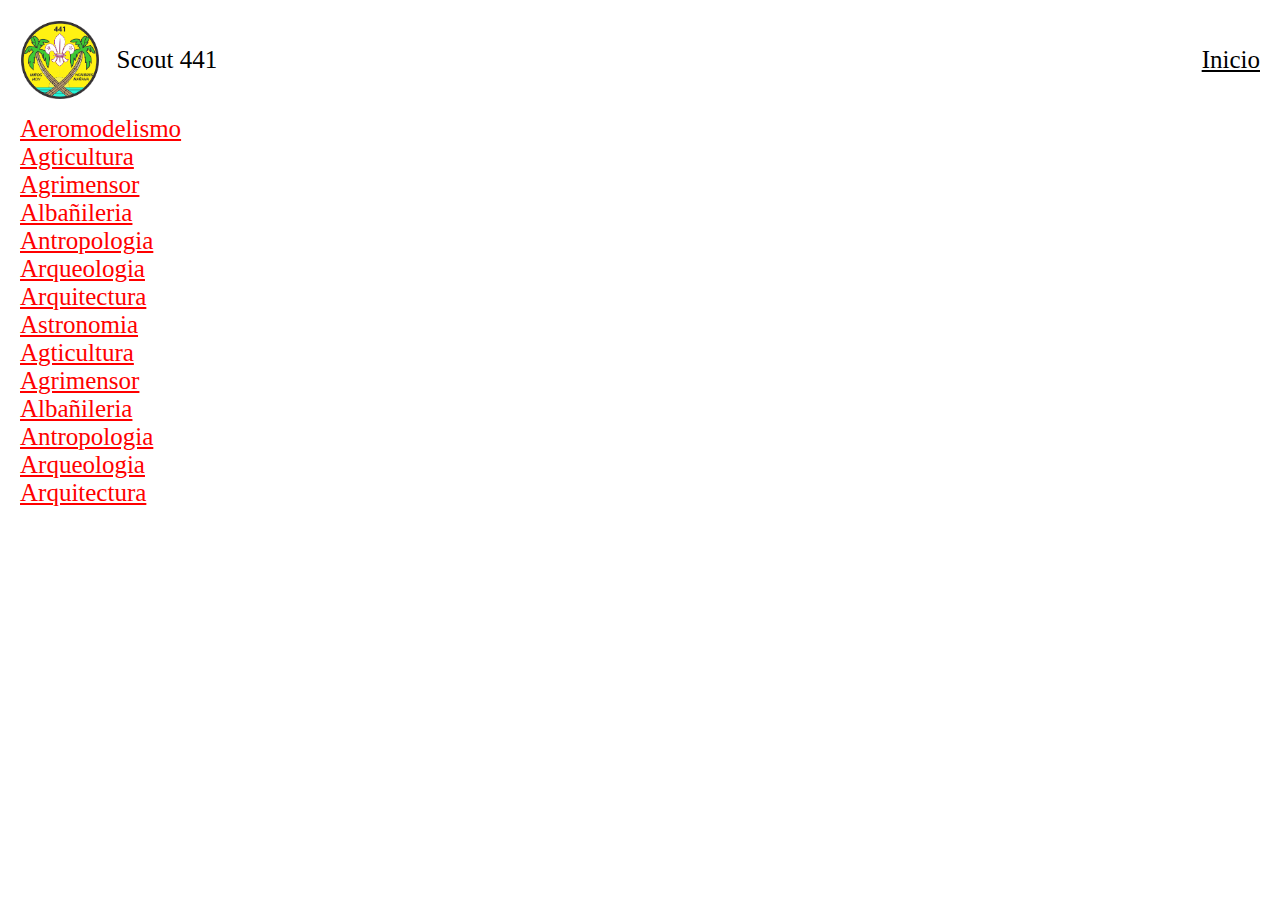
<file: index.html>
<!DOCTYPE html>
<html lang="es">
  <head>
    <meta charset="utf-8" />
    <meta name="viewport" content="width=device-width" />
    <title>Parches-Scout</title>
    <link href="Css/style.css" rel="stylesheet" type="text/css" />
    <link rel="stylesheet" href="Css/Encabezado.css" />
  </head>

  <body>
    <header>
      <a href="" class="logo">
        <img src="Imagenes/441.png" alt="441" class="logo-img" />
        <p class="logo-text">Scout 441</p>
      </a>

      <h2></h2>
      <a class="links-Encabezado" href="index.html">Inicio</a>
    </header>
    <nav>
      <a class="links" href="Aeromodelismo.html">Aeromodelismo</a>
      <br />
      <a class="links" href="Agricultura.html">Agticultura</a>
      <br />
      <a class="links" href="Agrimensor.html">Agrimensor</a>
      <br />
      <a class="links" href="Albañileria.html">Albañileria</a>
      <br />
      <a class="links" href="Antropologia.html">Antropologia</a>
      <br />
      <a class="links" href="Arqueologia.html">Arqueologia</a>
      <br />
      <a class="links" href="Arquitectura.html">Arquitectura</a>
      <br />
      <a class="links" href="Astronomia.html">Astronomia</a>
      <br />
      <a class="links" href="Agricultura.html">Agticultura</a>
      <br />
      <a class="links" href="Agrimensor.html">Agrimensor</a>
      <br />
      <a class="links" href="Albañileria.html">Albañileria</a>
      <br />
      <a class="links" href="Antropologia.html">Antropologia</a>
      <br />
      <a class="links" href="Arqueologia.html">Arqueologia</a>
      <br />
      <a class="links" href="Arquitectura.html">Arquitectura</a>
      <br />
    </nav>
  </body>
</html>
</file>
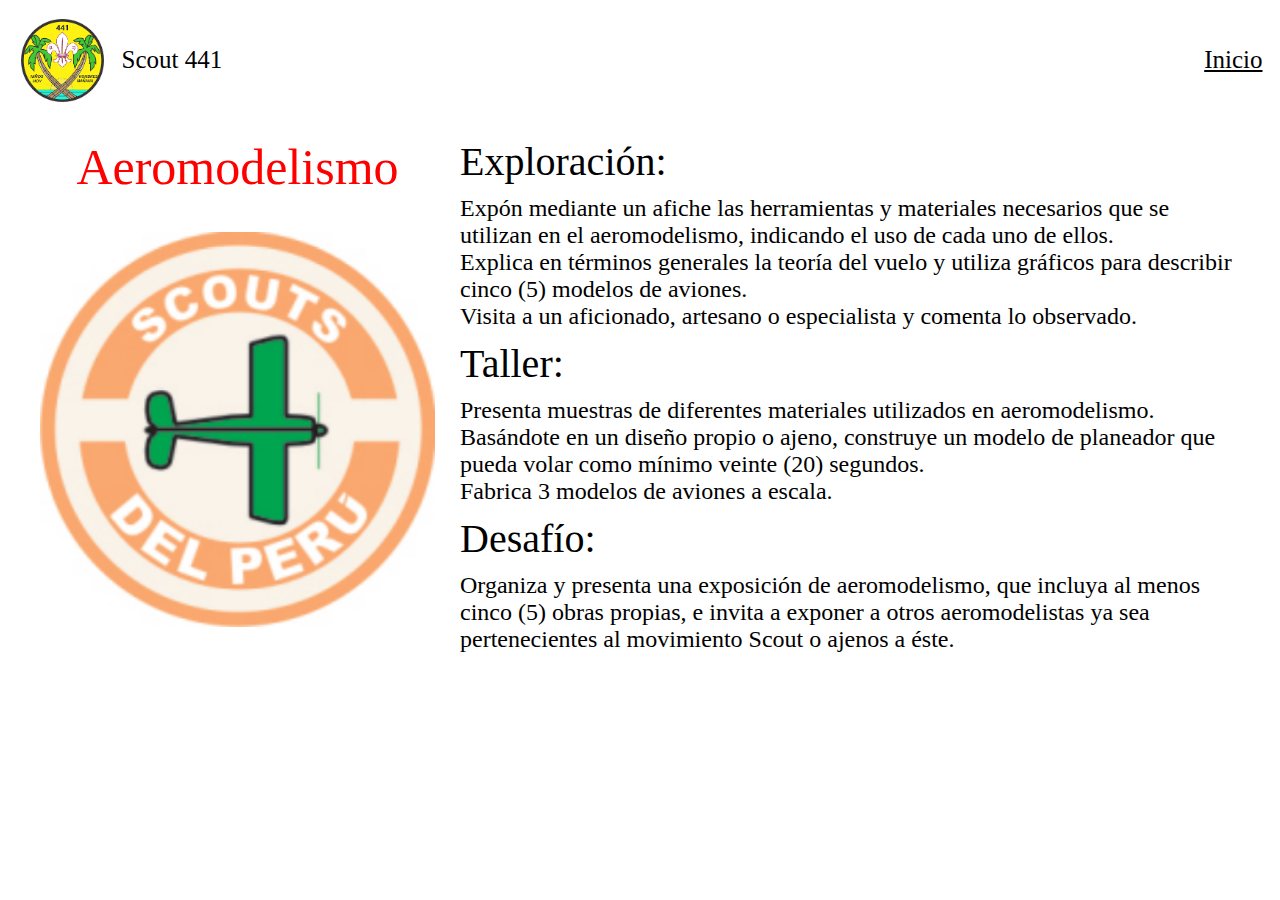
<file: Aeromodelismo.html>
<!DOCTYPE html>
<html lang="es">
  <head>
    <meta charset="utf-8" />
    <title>Aeromodelismo-Scout</title>
    <link rel="stylesheet" href="Css/Parche.css" />
    <link rel="stylesheet" href="Css/Encabezado.css" />
  </head>

  <body>
    <header>
      <a href="" class="logo">
        <img src="Imagenes/441.png" alt="441" class="logo-img" />
        <p class="logo-text">Scout 441</p>
      </a>

      <h2></h2>
      <a class="links-Encabezado" href="index.html">Inicio</a>
    </header>

    <div class="contenedor">
      <div class="parche">
        <p id="title">Aeromodelismo</p>
        <figure class="saas">
          <img id="image" src="Imagenes/Aeromodelismo.png" />
        </figure>
      </div>

      <div class="textos">
        <p class="textotitular">Exploración:</p>
        <p class="texto">
          Expón mediante un afiche las herramientas y materiales necesarios que
          se utilizan en el aeromodelismo, indicando el uso de cada uno de
          ellos.
          <br />
          Explica en términos generales la teoría del vuelo y utiliza gráficos
          para describir cinco (5) modelos de aviones.
          <br />
          Visita a un aficionado, artesano o especialista y comenta lo
          observado.
        </p>
        <br />
        <p class="textotitular">Taller:</p>
        <p class="texto">
          Presenta muestras de diferentes materiales utilizados en
          aeromodelismo.
          <br />
          Basándote en un diseño propio o ajeno, construye un modelo de
          planeador que pueda volar como mínimo veinte (20) segundos.
          <br />
          Fabrica 3 modelos de aviones a escala.
        </p>
        <p class="textotitular">Desafío:</p>
        <p class="texto">
          Organiza y presenta una exposición de aeromodelismo, que incluya al
          menos cinco (5) obras propias, e invita a exponer a otros
          aeromodelistas ya sea pertenecientes al movimiento Scout o ajenos a
          éste.
        </p>
      </div>
    </div>
  </body>
</html>
</file>
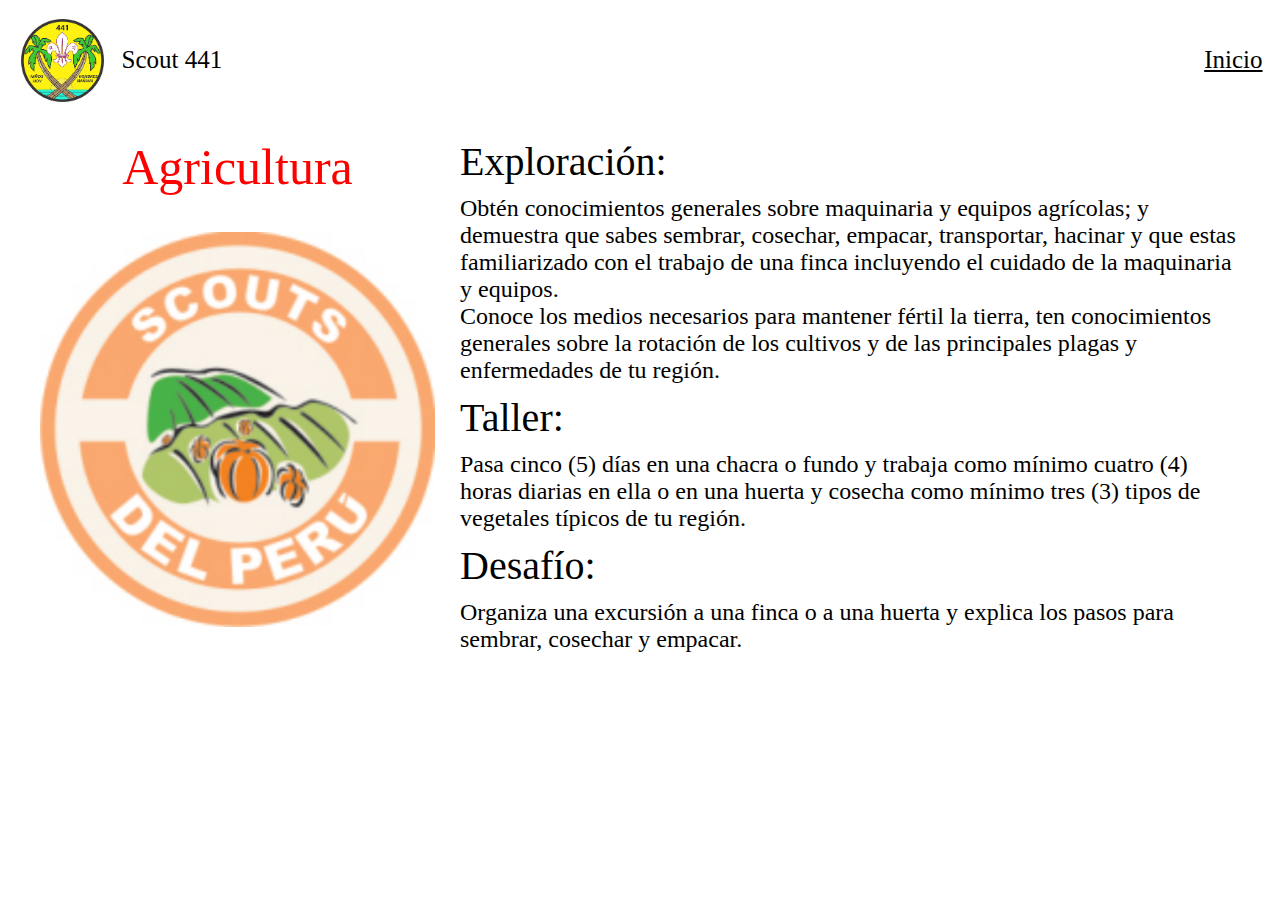
<file: Agricultura.html>
<!DOCTYPE html>
<html lang="es">
  <head>
    <meta charset="utf-8" />
    <title>Agricultura-Scout</title>
    <link rel="stylesheet" href="Css/Parche.css" />
    <link rel="stylesheet" href="Css/Encabezado.css" />
  </head>

  <body>
    <header>
      <a href="" class="logo">
        <img src="Imagenes/441.png" alt="441" class="logo-img" />
        <p class="logo-text">Scout 441</p>
      </a>

      <h2></h2>
      <a class="links-Encabezado" href="index.html">Inicio</a>
    </header>

    <div class="contenedor">
      <div class="parche">
        <p id="title">Agricultura</p>
        <figure class="saas">
          <img id="image" src="Imagenes/Agricultura.png" />
        </figure>
      </div>

      <div class="textos">
        <p class="textotitular">Exploración:</p>
        <p class="texto">
          Obtén conocimientos generales sobre maquinaria y equipos agrícolas; y
          demuestra que sabes sembrar, cosechar, empacar, transportar, hacinar y
          que estas familiarizado con el trabajo de una finca incluyendo el
          cuidado de la maquinaria y equipos.
          <br />
          Conoce los medios necesarios para mantener fértil la tierra, ten
          conocimientos generales sobre la rotación de los cultivos y de las
          principales plagas y enfermedades de tu región.
        </p>
        <br />
        <p class="textotitular">Taller:</p>
        <p class="texto">
          Pasa cinco (5) días en una chacra o fundo y trabaja como mínimo cuatro
          (4) horas diarias en ella o en una huerta y cosecha como mínimo tres
          (3) tipos de vegetales típicos de tu región.
        </p>
        <p class="textotitular">Desafío:</p>
        <p class="texto">
          Organiza una excursión a una finca o a una huerta y explica los pasos
          para sembrar, cosechar y empacar.
        </p>
      </div>
    </div>
  </body>
</html>
</file>
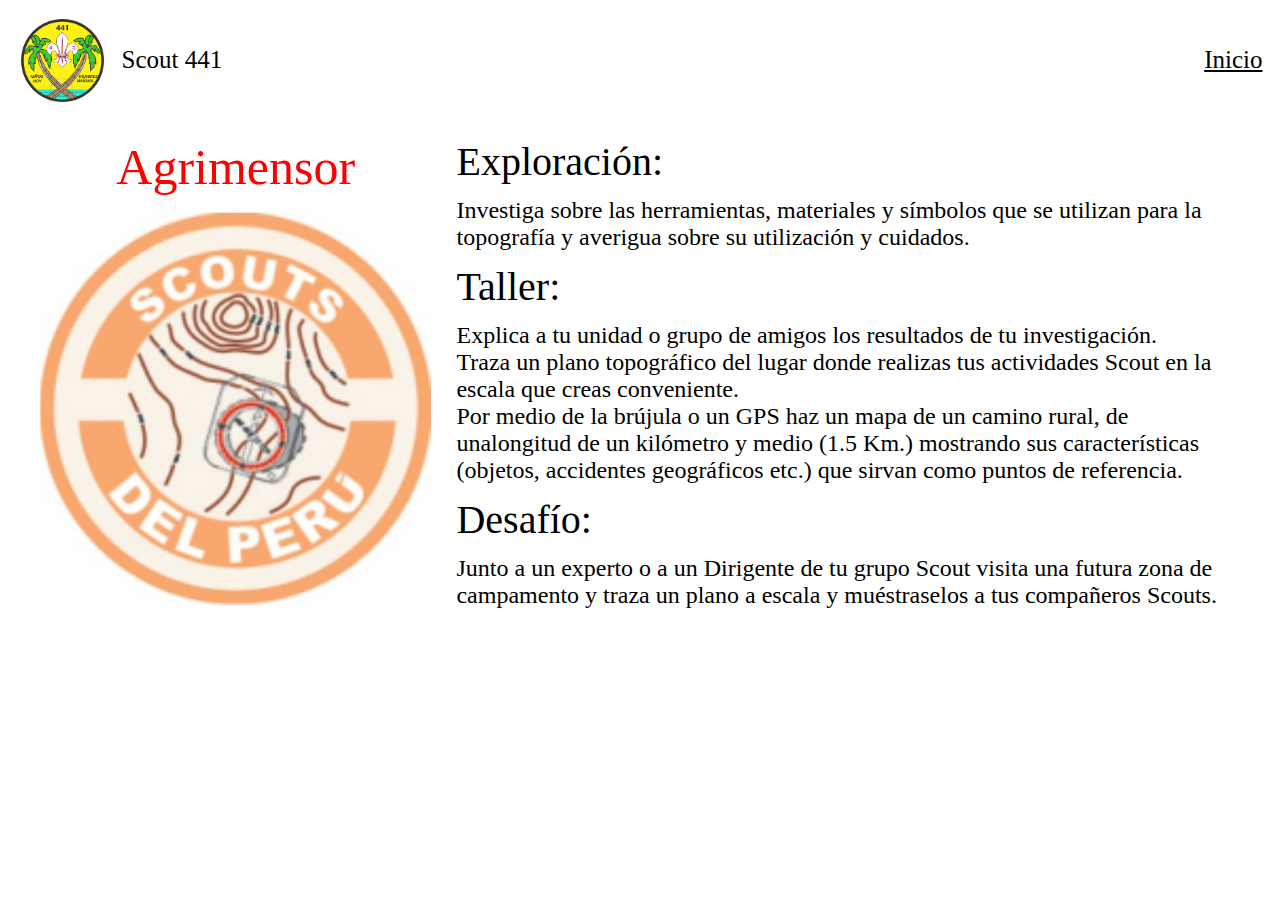
<file: Agrimensor.html>
<!DOCTYPE html>
<html lang="es">
  <head>
    <meta charset="utf-8" />
    <title>Agrimensor-Scout</title>
    <link rel="stylesheet" href="Css/Parche.css" />
    <link rel="stylesheet" href="Css/Encabezado.css" />
  </head>

  <body>
    <header>
      <a href="" class="logo">
        <img src="Imagenes/441.png" alt="441" class="logo-img" />
        <p class="logo-text">Scout 441</p>
      </a>

      <h2></h2>
      <a class="links-Encabezado" href="index.html">Inicio</a>
    </header>

    <div class="contenedor">
      <div class="parche">
        <p id="title">Agrimensor</p>
        <figure class="saas">
          <img id="image" src="Imagenes/Agrimensor.jpeg" />
        </figure>
      </div>

      <div class="textos">
        <p class="textotitular">Exploración:</p>
        <p class="texto">
          Investiga sobre las herramientas, materiales y símbolos que se
          utilizan para la topografía y averigua sobre su utilización y
          cuidados.
        </p>
        <br />
        <p class="textotitular">Taller:</p>
        <p class="texto">
          Explica a tu unidad o grupo de amigos los resultados de tu
          investigación.<br />Traza un plano topográfico del lugar donde
          realizas tus actividades Scout en la escala que creas conveniente.<br />Por
          medio de la brújula o un GPS haz un mapa de un camino rural, de
          unalongitud de un kilómetro y medio (1.5 Km.) mostrando sus
          características (objetos, accidentes geográficos etc.) que sirvan como
          puntos de referencia.
        </p>
        <p class="textotitular">Desafío:</p>
        <p class="texto">
          Junto a un experto o a un Dirigente de tu grupo Scout visita una
          futura zona de campamento y traza un plano a escala y muéstraselos a
          tus compañeros Scouts.
        </p>
      </div>
    </div>
  </body>
</html>
</file>
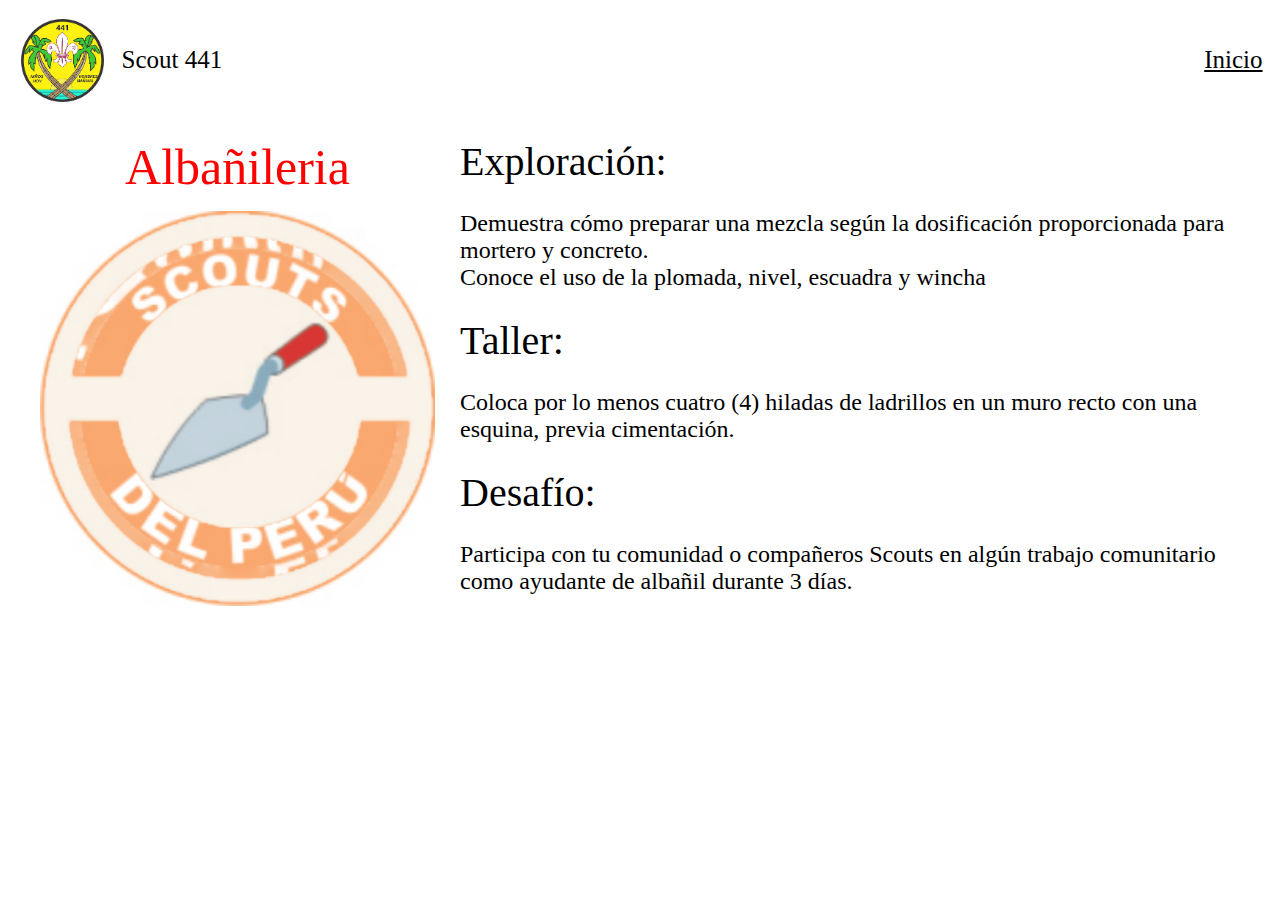
<file: Albañileria.html>
<!DOCTYPE html>
<html lang="es">
  <head>
    <meta charset="utf-8" />
    <title>Albañileria-Scout</title>
    <link rel="stylesheet" href="Css/Parche.css" />
    <link rel="stylesheet" href="Css/Encabezado.css" />
  </head>

  <body>
    <header>
      <a href="" class="logo">
        <img src="Imagenes/441.png" alt="441" class="logo-img" />
        <p class="logo-text">Scout 441</p>
      </a>

      <h2></h2>
      <a class="links-Encabezado" href="index.html">Inicio</a>
    </header>

    <div class="contenedor">
      <div class="parche">
        <p id="title">Albañileria</p>
        <figure class="saas">
          <img id="image" src="Imagenes/Albañileria.png" />
        </figure>
      </div>

      <div class="textos">
        <p class="textotitular">Exploración:</p>
        <p class="texto">
          Demuestra cómo preparar una mezcla según la dosificación proporcionada
          para mortero y concreto.
          <br />
          Conoce el uso de la plomada, nivel, escuadra y wincha
        </p>
        <br />
        <p class="textotitular">Taller:</p>
        <p class="texto">
          Coloca por lo menos cuatro (4) hiladas de ladrillos en un muro recto
          con una esquina, previa cimentación.
        </p>
        <p class="textotitular">Desafío:</p>
        <p class="texto">
          Participa con tu comunidad o compañeros Scouts en algún trabajo
          comunitario como ayudante de albañil durante 3 días.
        </p>
      </div>
    </div>
  </body>
</html>
</file>
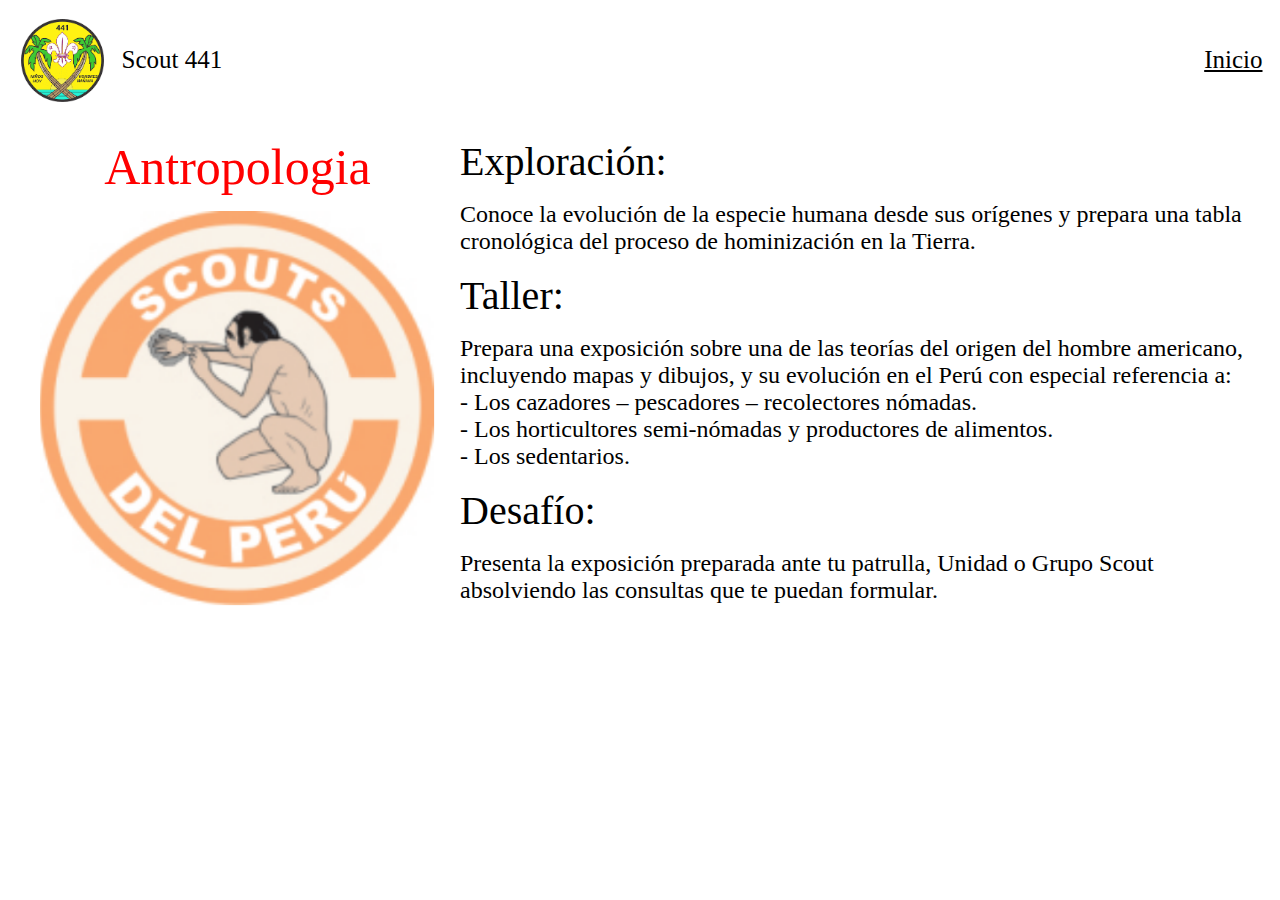
<file: Antropologia.html>
<!DOCTYPE html>
<html lang="es">
  <head>
    <meta charset="utf-8" />
    <title>Antropologia-Scout</title>
    <link rel="stylesheet" href="Css/Parche.css" />
    <link rel="stylesheet" href="Css/Encabezado.css" />
  </head>

  <body>
    <header>
      <a href="" class="logo">
        <img src="Imagenes/441.png" alt="441" class="logo-img" />
        <p class="logo-text">Scout 441</p>
      </a>

      <h2></h2>
      <a class="links-Encabezado" href="index.html">Inicio</a>
    </header>

    <div class="contenedor">
      <div class="parche">
        <p id="title">Antropologia</p>
        <figure class="saas">
          <img id="image" src="Imagenes/Antropologia.png" />
        </figure>
      </div>

      <div class="textos">
        <p class="textotitular">Exploración:</p>
        <p class="texto">
          Conoce la evolución de la especie humana desde sus orígenes y prepara
          una tabla cronológica del proceso de hominización en la Tierra.
        </p>
        <br />
        <p class="textotitular">Taller:</p>
        <p class="texto">
          Prepara una exposición sobre una de las teorías del origen del hombre
          americano, incluyendo mapas y dibujos, y su evolución en el Perú con
          especial referencia a:
          <br />
          - Los cazadores – pescadores – recolectores nómadas.
          <br />
          - Los horticultores semi-nómadas y productores de alimentos.
          <br />
          - Los sedentarios.
        </p>
        <p class="textotitular">Desafío:</p>
        <p class="texto">
          Presenta la exposición preparada ante tu patrulla, Unidad o Grupo
          Scout absolviendo las consultas que te puedan formular.
        </p>
      </div>
    </div>
  </body>
</html>
</file>
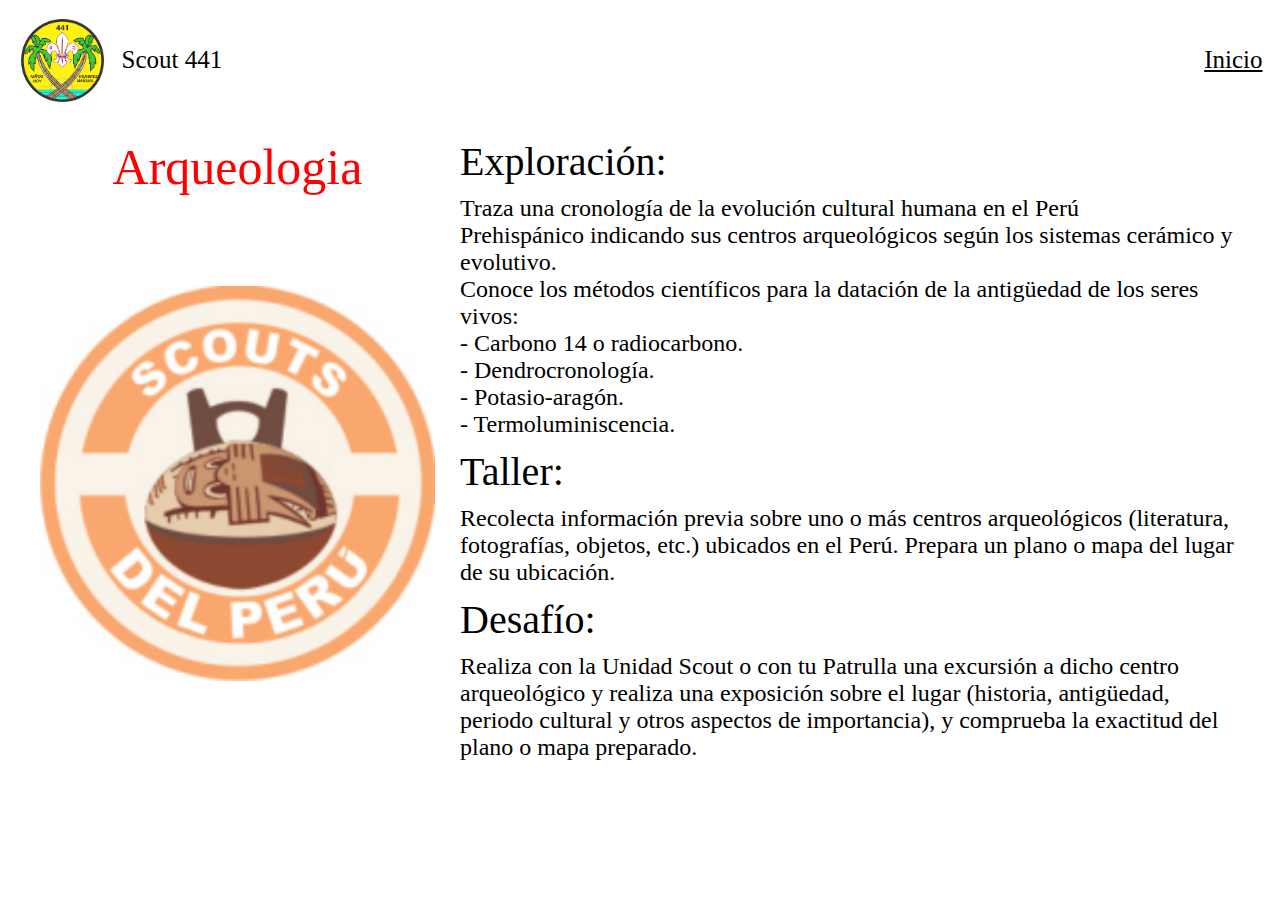
<file: Arqueologia.html>
<!DOCTYPE html>
<html lang="es">
  <head>
    <meta charset="utf-8" />
    <title>Arqueologia-Scout</title>
    <link rel="stylesheet" href="Css/Parche.css" />
    <link rel="stylesheet" href="Css/Encabezado.css" />
  </head>

  <body>
    <header>
      <a href="" class="logo">
        <img src="Imagenes/441.png" alt="441" class="logo-img" />
        <p class="logo-text">Scout 441</p>
      </a>

      <h2></h2>
      <a class="links-Encabezado" href="index.html">Inicio</a>
    </header>

    <div class="contenedor">
      <div class="parche">
        <p id="title">Arqueologia</p>
        <figure class="saas">
          <img id="image" src="Imagenes/Arqueologia.png" />
        </figure>
      </div>

      <div class="textos">
        <p class="textotitular">Exploración:</p>
        <p class="texto">
          Traza una cronología de la evolución cultural humana en el Perú
          <br />
          Prehispánico indicando sus centros arqueológicos según los sistemas
          cerámico y evolutivo.
          <br />
          Conoce los métodos científicos para la datación de la antigüedad de
          los seres vivos:
          <br />
          - Carbono 14 o radiocarbono.
          <br />
          - Dendrocronología.
          <br />
          - Potasio-aragón.
          <br />
          - Termoluminiscencia.
        </p>
        <br />
        <p class="textotitular">Taller:</p>
        <p class="texto">
          Recolecta información previa sobre uno o más centros arqueológicos
          (literatura, fotografías, objetos, etc.) ubicados en el Perú. Prepara
          un plano o mapa del lugar de su ubicación.
        </p>
        <p class="textotitular">Desafío:</p>
        <p class="texto">
          Realiza con la Unidad Scout o con tu Patrulla una excursión a dicho
          centro arqueológico y realiza una exposición sobre el lugar (historia,
          antigüedad, periodo cultural y otros aspectos de importancia), y
          comprueba la exactitud del plano o mapa preparado.
        </p>
      </div>
    </div>
  </body>
</html>
</file>
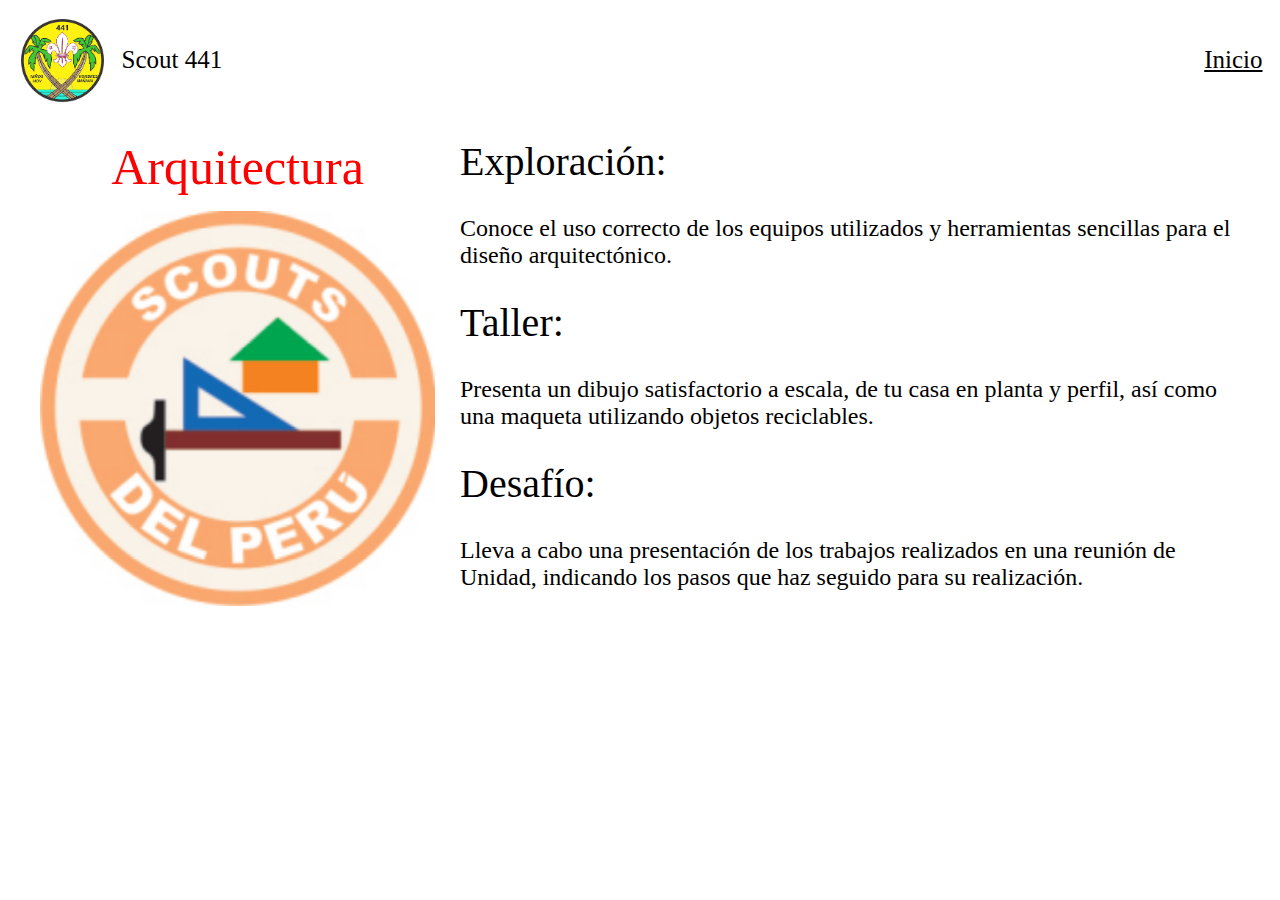
<file: Arquitectura.html>
<!DOCTYPE html>
<html lang="es">
  <head>
    <meta charset="utf-8" />
    <title>Arquitectura-Scout</title>
    <link rel="stylesheet" href="Css/Parche.css" />
    <link rel="stylesheet" href="Css/Encabezado.css" />
  </head>

  <body>
    <header>
      <a href="" class="logo">
        <img src="Imagenes/441.png" alt="441" class="logo-img" />
        <p class="logo-text">Scout 441</p>
      </a>

      <h2></h2>
      <a class="links-Encabezado" href="index.html">Inicio</a>
    </header>

    <div class="contenedor">
      <div class="parche">
        <p id="title">Arquitectura</p>
        <figure class="saas">
          <img id="image" src="Imagenes/Arquitectura.png" />
        </figure>
      </div>

      <div class="textos">
        <p class="textotitular">Exploración:</p>
        <p class="texto">
          Conoce el uso correcto de los equipos utilizados y herramientas
          sencillas para el diseño arquitectónico.
        </p>
        <br />
        <p class="textotitular">Taller:</p>
        <p class="texto">
          Presenta un dibujo satisfactorio a escala, de tu casa en planta y
          perfil, así como una maqueta utilizando objetos reciclables.
        </p>
        <p class="textotitular">Desafío:</p>
        <p class="texto">
          Lleva a cabo una presentación de los trabajos realizados en una
          reunión de Unidad, indicando los pasos que haz seguido para su
          realización.
        </p>
      </div>
    </div>
  </body>
</html>
</file>
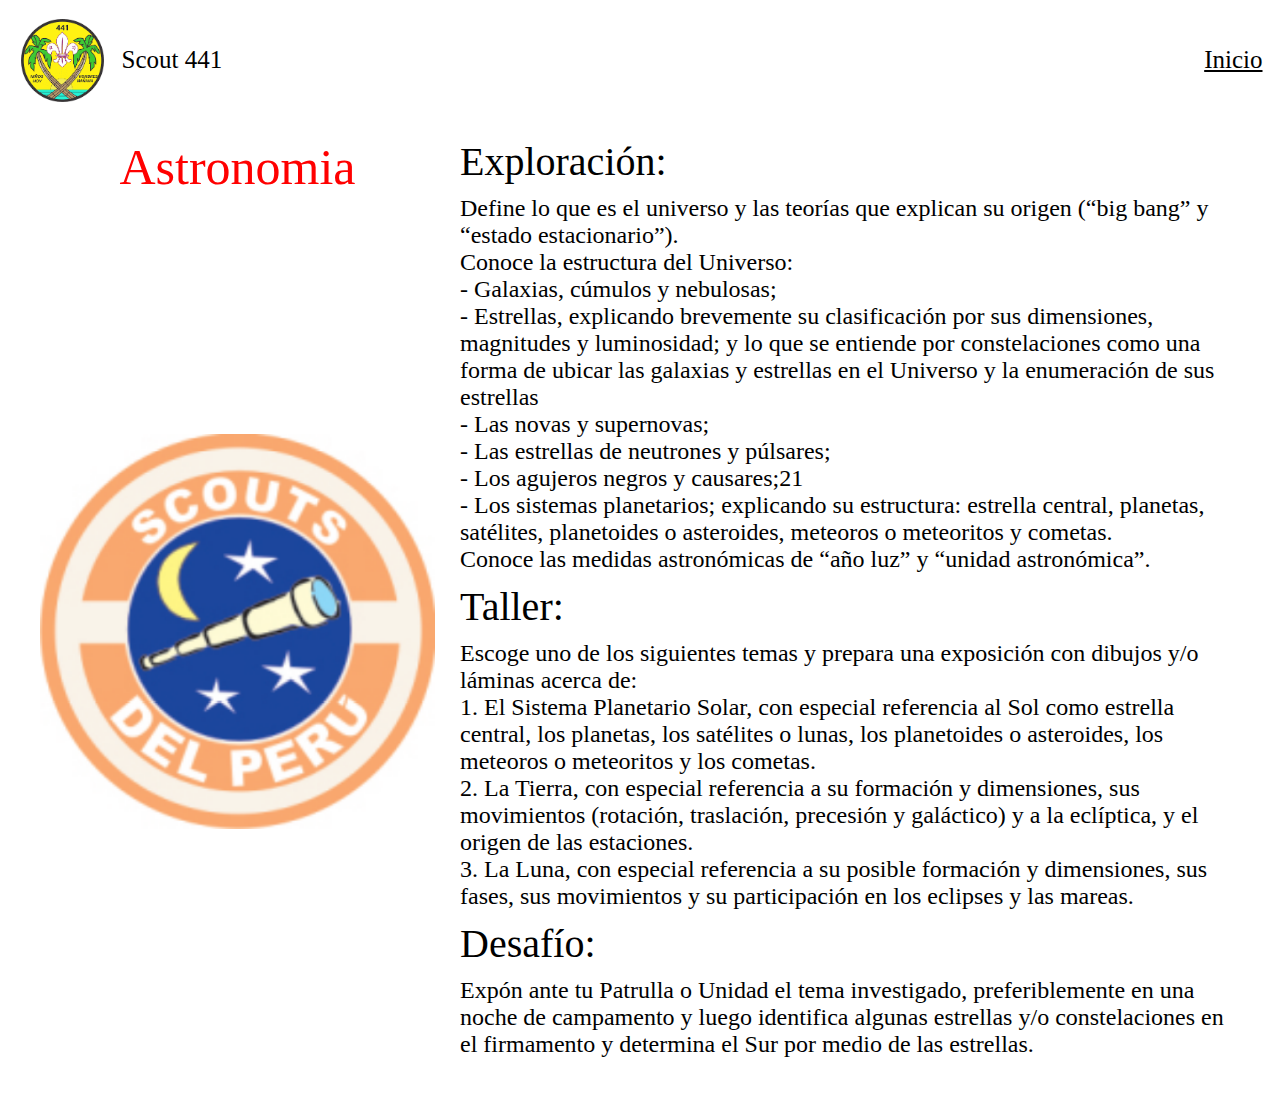
<file: Astronomia.html>
<!DOCTYPE html>
<html lang="es">
  <head>
    <meta charset="utf-8" />
    <title>Astronomia-Scout</title>
    <link rel="stylesheet" href="Css/Parche.css" />
    <link rel="stylesheet" href="Css/Encabezado.css" />
  </head>

  <body>
    <header>
      <a href="" class="logo">
        <img src="Imagenes/441.png" alt="441" class="logo-img" />
        <p class="logo-text">Scout 441</p>
      </a>

      <h2></h2>
      <a class="links-Encabezado" href="index.html">Inicio</a>
    </header>

    <div class="contenedor">
      <div class="parche">
        <p id="title">Astronomia</p>
        <figure class="saas">
          <img id="image" src="Imagenes/Astronomia.png" />
        </figure>
      </div>

      <div class="textos">
        <p class="textotitular">Exploración:</p>
        <p class="texto">
          Define lo que es el universo y las teorías que explican su origen
          (“big bang” y “estado estacionario”).
          <br />
          Conoce la estructura del Universo:
          <br />
          - Galaxias, cúmulos y nebulosas;
          <br />
          - Estrellas, explicando brevemente su clasificación por sus
          dimensiones, magnitudes y luminosidad; y lo que se entiende por
          constelaciones como una forma de ubicar las galaxias y estrellas en el
          Universo y la enumeración de sus estrellas
          <br />
          - Las novas y supernovas;
          <br />
          - Las estrellas de neutrones y púlsares;
          <br />
          - Los agujeros negros y causares;21
          <br />
          - Los sistemas planetarios; explicando su estructura: estrella
          central, planetas, satélites, planetoides o asteroides, meteoros o
          meteoritos y cometas.
          <br />
          Conoce las medidas astronómicas de “año luz” y “unidad astronómica”.
        </p>
        <br />
        <p class="textotitular">Taller:</p>
        <p class="texto">
          Escoge uno de los siguientes temas y prepara una exposición con
          dibujos y/o láminas acerca de:
          <br />
          1. El Sistema Planetario Solar, con especial referencia al Sol como
          estrella central, los planetas, los satélites o lunas, los planetoides
          o asteroides, los meteoros o meteoritos y los cometas.
          <br />
          2. La Tierra, con especial referencia a su formación y dimensiones,
          sus movimientos (rotación, traslación, precesión y galáctico) y a la
          eclíptica, y el origen de las estaciones.
          <br />
          3. La Luna, con especial referencia a su posible formación y
          dimensiones, sus fases, sus movimientos y su participación en los
          eclipses y las mareas.
        </p>
        <p class="textotitular">Desafío:</p>
        <p class="texto">
          Expón ante tu Patrulla o Unidad el tema investigado, preferiblemente
          en una noche de campamento y luego identifica algunas estrellas y/o
          constelaciones en el firmamento y determina el Sur por medio de las
          estrellas.
        </p>
      </div>
    </div>
  </body>
</html>
</file>
<file: Css/style.css>
body {
  width: 100%;
  margin: 0 auto;
  min-width: 0px;
  max-width: 2000px;
}

* {
  padding: 5px;
  box-sizing: border-box;
}
html {
  height: 100%;
  width: 100%;
}

.links {
  font-size: 25px;
  color: red;
}
</file>
<file: Css/Encabezado.css>
header {
  display: flex;
  height: 100px;
  justify-content: space-between;
  align-items: center;
}

.logo {
  text-decoration: none;
  display: flex;
  gap: 7.5px;
  height: 100%;
  padding: 1px;
  color: black;
}

.logo.img {
  align-items: center;
  vertical-align: center;
}

.logo-text {
  font-size: 25px;
  display: grid;
  align-items: center;
}

.links-Encabezado {
  font-size: 25px;
  color: black;
}
</file>
<file: Css/Parche.css>
body {
  width: 100%;
  margin: 0 auto;
  min-width: 0px;
  max-width: 2000px;
}

* {
  margin: 2.5px;
  padding: 2.5px;
  box-sizing: border-box;
}

#title {
  color: #ff0000;
  width: 100%;
  font-size: 50px;
  vertical-align: middle;
  text-align: center;
}

p.texto {
  font-size: 1.5rem;
}

p.textotitular {
  font-size: 2.5rem;
}

.saas {
  width: 100%;
  display: flex;
  justify-content: center;
}

#image {
  height: 400px;
  align-content: center;
}

.parche {
  vertical-align: super;
  display: flex;
  flex-wrap: wrap;
}

.texto {
  display: flex;
  flex-direction: column;
  vertical-align: center;
}

.textos {
  vertical-align: super;
  display: flex;
  flex-wrap: wrap;
}
.contenedor {
  padding: 15px;
  display: flex;
}

#button {
  width: 500px;
}

@media screen and (max-width: 800px) {
  .contenedor {
    padding: 15px;
    flex-direction: column;
  }
}
</file>
